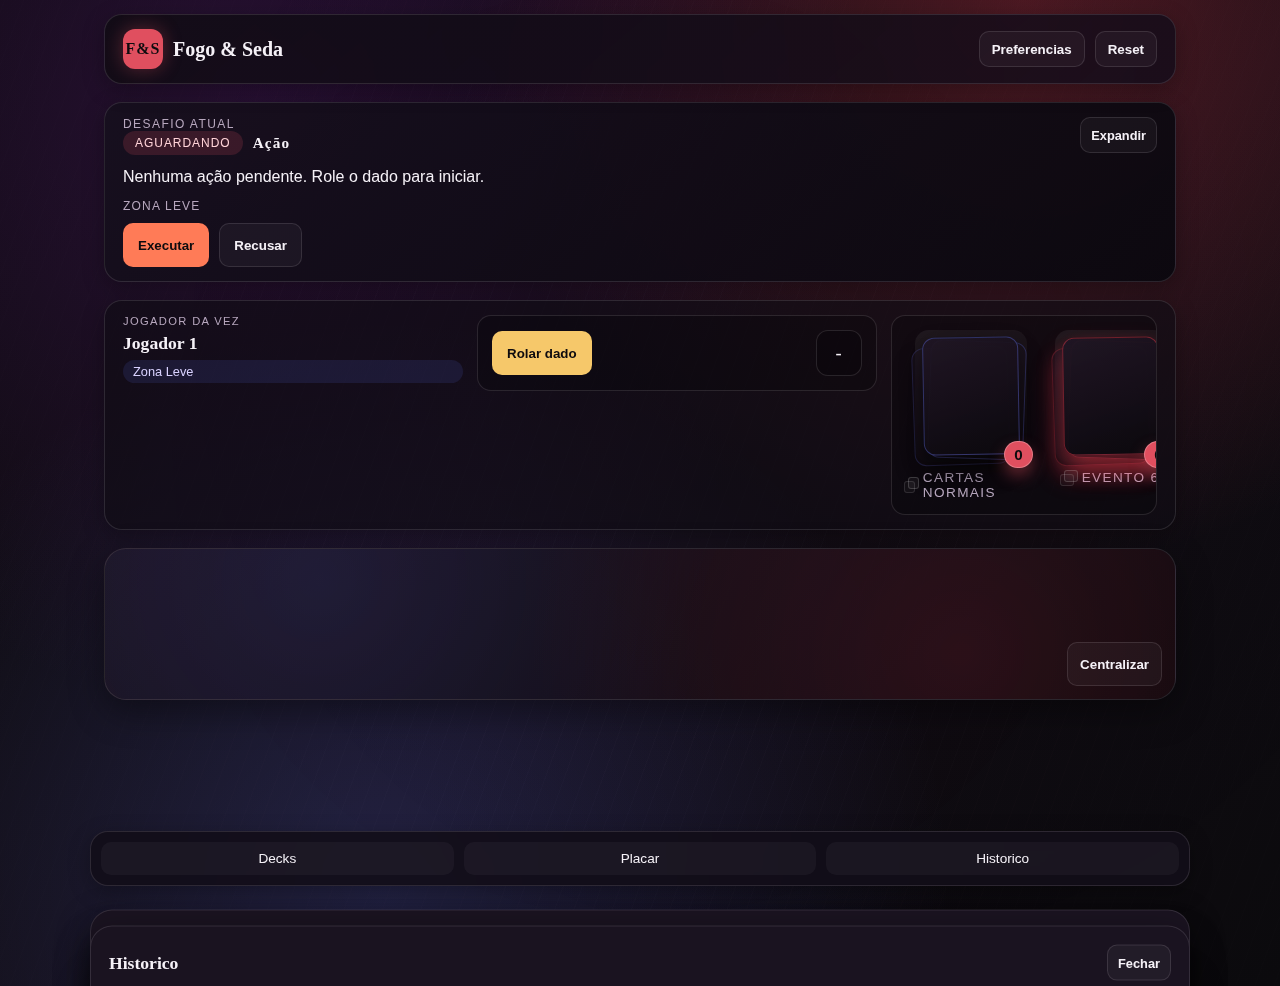
<file: index.html>
<!doctype html>
<html lang="pt-BR">
  <head>
    <meta charset="utf-8" />
    <meta name="viewport" content="width=device-width, initial-scale=1" />
    <title>Fogo &amp; Seda - Tabuleiro</title>
    <link rel="stylesheet" href="styles.css" />
  </head>
  <body class="theme-ember">
    <div class="app">
      <header class="topbar">
        <div class="topbar-inner">
          <div class="brand">
            <div class="brand-mark">F&amp;S</div>
            <h1>Fogo &amp; Seda</h1>
          </div>
          <div class="topbar-actions">
            <button class="btn ghost icon" id="openSettings" aria-label="Abrir preferencias">
              Preferencias
            </button>
            <button class="btn ghost icon" id="resetTop" aria-label="Resetar jogo">
              Reset
            </button>
          </div>
        </div>
      </header>

      <main class="main">
        <section class="current-action-box" id="currentActionBox">
          <div class="current-action-head">
            <div>
              <div class="current-action-label">Desafio atual</div>
              <div class="current-action-title-line">
                <span class="current-action-badge" id="currentActionBadge">Aguardando</span>
                <span class="current-action-kind" id="currentActionKind">Ação</span>
              </div>
            </div>
            <button
              class="btn ghost compact"
              id="currentActionExpand"
              aria-label="Ver detalhes do desafio atual"
            >
              Expandir
            </button>
          </div>
          <p class="current-action-text" id="currentActionText">
            Nenhuma ação pendente. Role o dado para iniciar.
          </p>
          <div class="current-action-meta">
            <span class="current-action-meta-item" id="currentActionZone">Zona Leve</span>
            <span
              class="current-action-meta-item current-action-mandatory tag"
              id="currentActionMandatory"
              hidden
            >
              Obrigatória
            </span>
          </div>
          <div class="current-action-penalty" id="currentActionPenalty" hidden>
            Penalidade: -3 casas · 1 rodada · sem interação
          </div>
          <div class="current-action-actions">
            <button class="btn primary" id="actionExecute">
              Executar
            </button>
            <button class="btn ghost" id="actionRefuse">
              Recusar
            </button>
          </div>
        </section>

        <section class="controls">
          <div class="turn">
            <div class="turn-label">Jogador da vez</div>
            <div class="turn-name" id="currentPlayerName">Jogador 1</div>
            <div class="zone-badge" id="zoneBadge">Zona Leve</div>
            <div class="turn-status" id="turnStatus"></div>
          </div>
          <div class="controlsRow">
            <div class="dice-panel dicePanel">
              <button class="btn dice-btn" id="rollDice" aria-label="Rolar dado">
                Rolar dado
              </button>
              <div class="dice-value" id="diceValue">-</div>
            </div>
            <div class="decksPanel">
              <div class="decks-grid compact">
                <div class="deck compact">
                  <div class="deck-stack normal" id="normalDeck">
                    <div class="deck-card deck-card-bottom"></div>
                    <div class="deck-card deck-card-mid"></div>
                    <div class="deck-card deck-card-top"></div>
                    <div class="deck-count" id="normalDeckCount">0</div>
                  </div>
                  <div class="deck-title">
                    <span class="deck-icon" aria-hidden="true"></span>
                    Cartas Normais
                  </div>
                </div>
                <div class="deck compact">
                  <div class="deck-stack event6" id="event6Deck">
                    <div class="deck-card deck-card-bottom"></div>
                    <div class="deck-card deck-card-mid"></div>
                    <div class="deck-card deck-card-top"></div>
                    <div class="deck-count" id="event6DeckCount">0</div>
                  </div>
                  <div class="deck-title">
                    <span class="deck-icon" aria-hidden="true"></span>
                    Evento 6
                  </div>
                </div>
              </div>
            </div>
          </div>
        </section>

        <section class="board-shell">
          <div class="board-wrap" id="boardWrap">
            <svg id="boardSvg" aria-label="Tabuleiro Fogo e Seda"></svg>
          </div>
          <button class="btn ghost board-fab" id="centerPlayer">Centralizar</button>
        </section>
      </main>

      <nav class="bottom-tabs" aria-label="Navegacao inferior">
        <button class="tab" data-sheet-target="decksSheet">Decks</button>
        <button class="tab" data-sheet-target="leaderboardSheet">Placar</button>
        <button class="tab" data-sheet-target="historySheet">Historico</button>
      </nav>
    </div>
    <div class="modal-backdrop" id="modalBackdrop" hidden></div>

    <div class="modal" id="settingsModal" aria-hidden="true" role="dialog" aria-label="Preferencias">
      <div class="modal-header">
        <h2>Preferencias</h2>
        <button class="btn ghost" data-close-modal>Fechar</button>
      </div>
      <div class="modal-body">
        <section class="modal-section">
          <h3>Jogadores</h3>
          <div class="players-list" id="playersList"></div>
          <div class="players-actions">
            <button class="btn ghost" id="addPlayer">Adicionar jogador</button>
            <button class="btn ghost" id="removePlayer">Remover jogador</button>
          </div>
        </section>
        <section class="modal-section">
          <h3>Filtros</h3>
          <div class="toggle-list">
            <label class="toggle"><input type="checkbox" id="noNudez" />Sem nudez</label>
            <label class="toggle"><input type="checkbox" id="noDom" />Sem dominacao</label>
            <label class="toggle"><input type="checkbox" id="noOral" />Sem oral</label>
          </div>
        </section>
        <section class="modal-section">
          <h3>Meu Baralho</h3>
          <button class="btn" id="openDeckEditor">Abrir editor</button>
        </section>
        <section class="modal-section">
          <h3>Partida</h3>
          <button class="btn ghost danger" id="resetGame">Resetar jogo</button>
        </section>
      </div>
    </div>

    <div class="modal" id="resetModal" aria-hidden="true" role="dialog" aria-label="Confirmar reset">
      <div class="modal-header">
        <h2>Resetar jogo</h2>
        <button class="btn ghost" data-close-modal>Fechar</button>
      </div>
      <div class="modal-body">
        <p>
          Tem certeza? Isso reinicia a partida, zera posicoes, pontuacoes, bloqueios, carta
          atual e historico da partida.
        </p>
        <label class="toggle">
          <input type="checkbox" id="resetTotal" />
          Reset total (limpa filtros e nomes)
        </label>
        <div class="form-actions">
          <button class="btn ghost" id="resetCancel">Cancelar</button>
          <button class="btn danger" id="resetConfirm">Confirmar reset</button>
        </div>
      </div>
    </div>

    <div class="sheet-backdrop" id="sheetBackdrop" hidden></div>

    <div class="sheet" id="actionSheet" role="dialog" aria-label="Acao atual" aria-hidden="true">
      <div class="sheet-header">
        <div class="sheet-title">Acao atual</div>
        <button class="btn ghost compact" data-sheet-close>Fechar</button>
      </div>
      <section class="action-card actionCard--expanded" id="actionCard">
        <div class="action-header">
          <div class="action-icon" id="actionIcon">ƒoù</div>
          <div>
            <div class="action-type" id="actionType">Pronto para jogar</div>
            <div class="action-meta" id="actionMeta">Rolar o dado para comecar</div>
          </div>
        </div>
        <div class="action-body">
          <p class="action-text" id="actionText">
            As instrucoes aparecem aqui. Linguagem direta, curta e objetiva.
          </p>
          <div class="action-tags">
            <span class="tag" id="actionMandatory" hidden>Obrigatoria</span>
            <span class="tag warning" id="actionPenalty"
              >Penalidade: -3 casas + 1 rodada + sem interacao</span
            >
          </div>
        </div>
        <div class="action-actions">
          <button class="btn primary" id="actionExecute">Executar</button>
          <button class="btn ghost" id="actionRefuse">Recusar</button>
        </div>
        <div class="action-warning" id="actionWarning" hidden>
          Sem opcoes com filtros atuais. Reduza filtros.
          <button class="btn ghost" id="relaxFilters">Reduzir filtros</button>
        </div>
      </section>
    </div>

    <div class="sheet" id="decksSheet" role="dialog" aria-label="Decks" aria-hidden="true">
      <div class="sheet-header">
        <div class="sheet-title">Decks</div>
        <button class="btn ghost compact" data-sheet-close>Fechar</button>
      </div>
      <section class="panel-block">
        <div class="panel-header">
          <h2>Decks</h2>
        </div>
        <p class="panel-note">
          A caixa acima é a única referência do desafio atual. Role o dado ou expanda para ver mais
          detalhes.
        </p>
      </section>
    </div>

    <div class="sheet" id="leaderboardSheet" role="dialog" aria-label="Placar" aria-hidden="true">
      <div class="sheet-header">
        <div class="sheet-title">Placar</div>
        <button class="btn ghost compact" data-sheet-close>Fechar</button>
      </div>
      <section class="panel-block">
        <div class="leaderboard-list" id="leaderboardList"></div>
      </section>
    </div>

    <div class="sheet" id="historySheet" role="dialog" aria-label="Historico" aria-hidden="true">
      <div class="sheet-header">
        <div class="sheet-title">Historico</div>
        <button class="btn ghost compact" data-sheet-close>Fechar</button>
      </div>
      <section class="panel-block">
        <div class="panel-header">
          <h2>Historico recente</h2>
          <button class="btn ghost compact" id="exportPdf">Exportar PDF</button>
        </div>
        <div class="history-list" id="historyList"></div>
      </section>
    </div>

    <div class="modal" id="deckModal" aria-hidden="true" role="dialog" aria-label="Editor do baralho">
      <div class="modal-header">
        <h2>Meu Baralho</h2>
        <button class="btn ghost" data-close-modal>Fechar</button>
      </div>
      <div class="modal-body">
        <div class="tab-bar">
          <button class="tab active" data-tab="actions">Acoes</button>
          <button class="tab" data-tab="normal">Cartas normais</button>
          <button class="tab" data-tab="event6">Cartas evento 6</button>
        </div>
        <div class="tab-panel active" data-panel="actions">
          <div class="editor-actions">
            <button class="btn ghost" id="addAction">Adicionar acao</button>
          </div>
          <div class="editor-list" id="actionsList"></div>
        </div>
        <div class="tab-panel" data-panel="normal">
          <div class="editor-actions">
            <button class="btn ghost" id="addNormalCard">Adicionar carta normal</button>
          </div>
          <div class="editor-list" id="normalCardsList"></div>
        </div>
        <div class="tab-panel" data-panel="event6">
          <div class="editor-actions">
            <button class="btn ghost" id="addEvent6Card">Adicionar carta evento 6</button>
          </div>
          <div class="editor-list" id="event6CardsList"></div>
        </div>
        <div class="import-export">
          <button class="btn ghost" id="exportDeck">Exportar JSON</button>
          <label class="btn ghost">
            Importar JSON
            <input id="importDeck" type="file" accept="application/json" hidden />
          </label>
        </div>
      </div>
    </div>

    <div class="modal" id="cardsModal" aria-hidden="true" role="dialog" aria-label="Escolher carta">
      <div class="modal-header">
        <h2>Escolha 1 carta</h2>
        <button class="btn ghost" data-close-modal>Fechar</button>
      </div>
      <div class="modal-body">
        <div class="cards-grid" id="cardsGrid"></div>
      </div>
    </div>

    <div class="modal" id="editModal" aria-hidden="true" role="dialog" aria-label="Editar item">
      <div class="modal-header">
        <h2 id="editTitle">Editar</h2>
        <button class="btn ghost" data-close-modal>Fechar</button>
      </div>
      <div class="modal-body">
        <form id="editForm" class="edit-form">
          <input type="hidden" id="editId" />
          <input type="hidden" id="editKind" />
          <label>
            Texto
            <textarea id="editText" required></textarea>
          </label>
          <label class="form-row">
            Zona
            <select id="editZone">
              <option value="leve">Leve</option>
              <option value="quente">Quente</option>
              <option value="final">Final</option>
            </select>
          </label>
          <label class="form-row" id="editCategoryRow">
            Categoria
            <select id="editCategory">
              <option value="verdade">Verdade</option>
              <option value="desafio">Desafio</option>
              <option value="acao_visual">Acao visual</option>
            </select>
          </label>
          <label class="form-row" id="editIconRow">
            Icone (emoji)
            <input id="editIcon" type="text" maxlength="2" />
          </label>
          <label class="form-row" id="editMandatoryRow">
            Obrigatoria
            <input id="editMandatory" type="checkbox" />
          </label>
          <fieldset>
            <legend>Filtros</legend>
            <label class="toggle"><input type="checkbox" id="banNudez" />Nudez</label>
            <label class="toggle"><input type="checkbox" id="banDom" />Dominacao</label>
            <label class="toggle"><input type="checkbox" id="banOral" />Oral</label>
          </fieldset>
          <div class="form-actions">
            <button class="btn primary" type="submit">Salvar</button>
          </div>
        </form>
      </div>
    </div>

    <script type="module" src="ui/app.js"></script>
  </body>
</html>
</file>
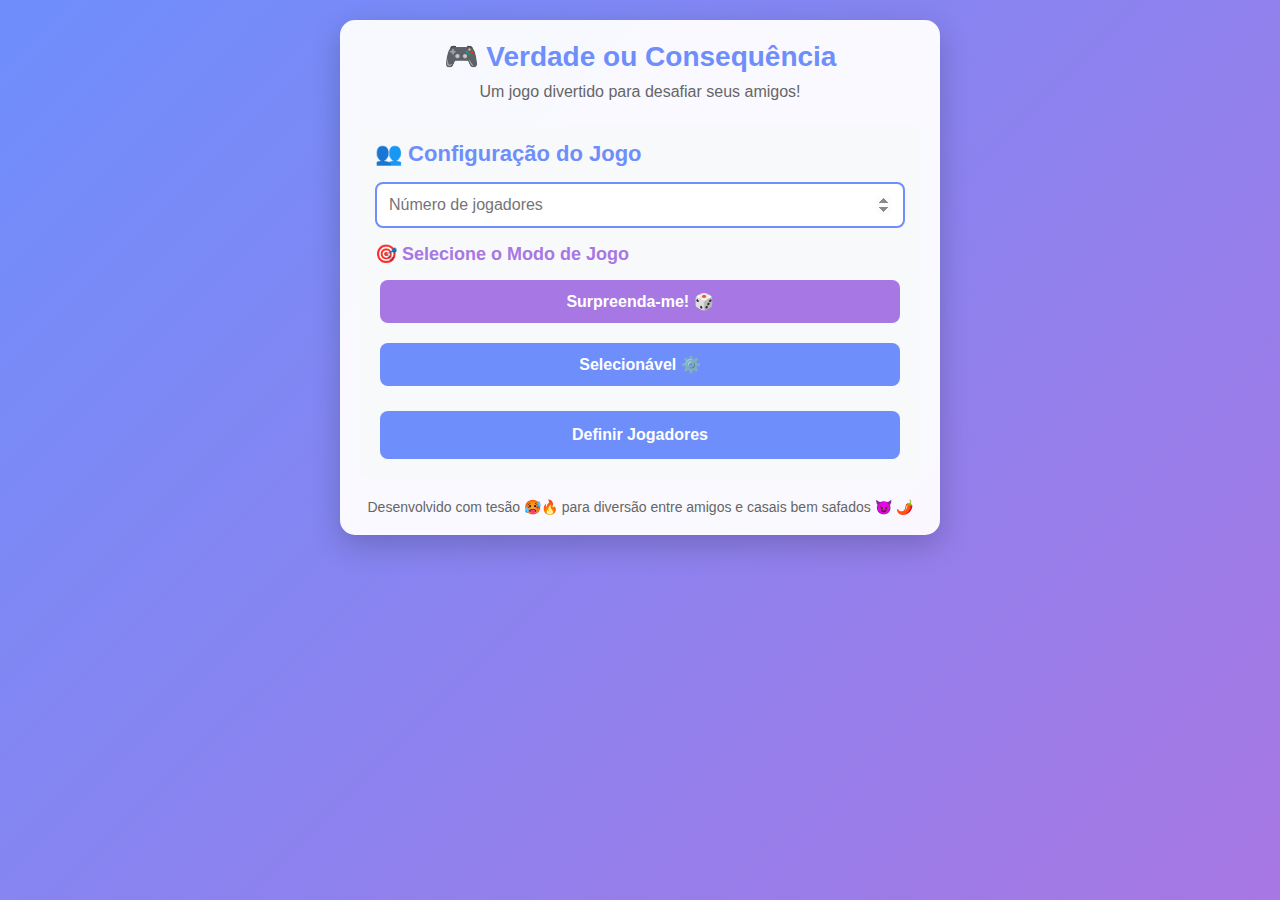
<file: jogo.html>
<!DOCTYPE html>
<html lang="pt-BR">
<head>
    <meta charset="UTF-8">
    <meta name="viewport" content="width=device-width, initial-scale=1.0">
    <title>Verdade ou Consequência - Multiplayer com Níveis</title>
    <style>
        * {
            margin: 0;
            padding: 0;
            box-sizing: border-box;
            font-family: 'Segoe UI', Tahoma, Geneva, Verdana, sans-serif;
        }
        
        body {
            background: linear-gradient(135deg, #6e8efb, #a777e3);
            color: #333;
            min-height: 100vh;
            padding: 20px;
        }
        
        .container {
            max-width: 600px;
            margin: 0 auto;
            background-color: rgba(255, 255, 255, 0.95);
            border-radius: 15px;
            padding: 20px;
            box-shadow: 0 10px 30px rgba(0, 0, 0, 0.2);
        }
        
        header {
            text-align: center;
            margin-bottom: 25px;
        }
        
        h1 {
            color: #6e8efb;
            margin-bottom: 10px;
            font-size: 28px;
        }
        
        .description {
            color: #666;
            margin-bottom: 20px;
        }
        
        .section {
            margin-bottom: 20px;
            padding: 15px;
            border-radius: 10px;
            background-color: #f8f9fa;
        }
        
        h2 {
            color: #6e8efb;
            margin-bottom: 15px;
            font-size: 22px;
        }
        
        h3 {
            color: #a777e3;
            margin-bottom: 10px;
            font-size: 18px;
        }
        
        input, select {
            width: 100%;
            padding: 12px;
            border: 2px solid #ddd;
            border-radius: 8px;
            font-size: 16px;
            margin-bottom: 15px;
            transition: border-color 0.3s;
        }
        
        input:focus, select:focus {
            border-color: #6e8efb;
            outline: none;
        }
        
        button {
            padding: 15px;
            border: none;
            border-radius: 8px;
            font-size: 16px;
            font-weight: bold;
            cursor: pointer;
            transition: transform 0.2s, box-shadow 0.2s;
            margin: 5px;
            width: calc(100% - 10px);
        }
        
        button:active {
            transform: scale(0.98);
        }
        
        .btn-verde {
            background-color: #4CAF50;
            color: white;
        }
        
        .btn-vermelho {
            background-color: #FF5252;
            color: white;
        }
        
        .btn-amarelo {
            background-color: #FFC107;
            color: white;
        }
        
        .btn-azul {
            background-color: #6e8efb;
            color: white;
        }
        
        .btn-roxo {
            background-color: #a777e3;
            color: white;
        }
        
        .btn-laranja {
            background-color: #FF9800;
            color: white;
        }
        
        .level-badge {
            display: inline-block;
            padding: 3px 8px;
            border-radius: 12px;
            font-size: 12px;
            font-weight: bold;
            margin-left: 8px;
        }
        
        .level-1 { background-color: #4CAF50; color: white; }
        .level-2 { background-color: #FFC107; color: black; }
        .level-3 { background-color: #FF9800; color: white; }
        .level-4 { background-color: #F44336; color: white; }
        
        .result {
            background-color: #f8f9fa;
            border-radius: 10px;
            padding: 20px;
            margin-bottom: 20px;
            min-height: 150px;
            display: flex;
            flex-direction: column;
            align-items: center;
            justify-content: center;
            text-align: center;
            font-size: 18px;
            border-left: 5px solid #a777e3;
        }
        
        .player-turn {
            font-weight: bold;
            color: #6e8efb;
            font-size: 20px;
            margin-bottom: 15px;
        }
        
        .action-buttons {
            display: flex;
            justify-content: center;
            margin-top: 15px;
            flex-wrap: wrap;
        }
        
        .action-buttons button {
            width: auto;
            min-width: 140px;
        }
        
        .ranking {
            background-color: #f8f9fa;
            border-radius: 10px;
            padding: 20px;
            display: none;
        }
        
        .ranking h2 {
            text-align: center;
            margin-bottom: 15px;
            color: #6e8efb;
        }
        
        .ranking-item {
            display: flex;
            justify-content: space-between;
            padding: 10px;
            border-bottom: 1px solid #eee;
        }
        
        .ranking-item:last-child {
            border-bottom: none;
        }
        
        .ranking-header {
            font-weight: bold;
            background-color: #e9ecef;
            border-radius: 5px;
        }
        
        .mode-selector {
            display: flex;
            flex-direction: column;
            gap: 10px;
            margin-bottom: 15px;
        }
        
        .mode-btn {
            display: flex;
            align-items: center;
            justify-content: center;
            padding: 12px;
        }
        
        .level-selector {
            display: grid;
            grid-template-columns: 1fr 1fr;
            gap: 10px;
            margin-bottom: 15px;
        }
        
        .level-btn {
            padding: 12px;
        }
        
        .active-mode {
            box-shadow: 0 0 0 3px rgba(0, 0, 0, 0.3);
            transform: scale(1.02);
        }
        
        .active-level {
            box-shadow: 0 0 0 3px rgba(0, 0, 0, 0.3);
            transform: scale(1.02);
        }
        
        .level-info {
            font-size: 14px;
            color: #666;
            margin-top: 5px;
            text-align: center;
        }
        
        footer {
            text-align: center;
            margin-top: 20px;
            color: #666;
            font-size: 14px;
        }
        
        @media (max-width: 480px) {
            h1 {
                font-size: 24px;
            }
            
            button {
                font-size: 14px;
                padding: 12px;
            }
            
            .action-buttons {
                flex-direction: column;
                align-items: center;
            }
            
            .action-buttons button {
                width: 100%;
                margin: 5px 0;
            }
            
            .level-selector {
                grid-template-columns: 1fr;
            }
        }
    </style>
</head>
<body>
    <div class="container">
        <header>
            <h1>🎮 Verdade ou Consequência</h1>
            <p class="description">Um jogo divertido para desafiar seus amigos!</p>
        </header>
        
        <div id="setupSection" class="section">
            <h2>👥 Configuração do Jogo</h2>
            <input type="number" id="numPlayers" min="2" max="10" placeholder="Número de jogadores">
            
            <h3>🎯 Selecione o Modo de Jogo</h3>
            <div class="mode-selector">
                <button id="modeSurpreenda" class="btn-roxo mode-btn" onclick="selectMode('surpreenda')">Surpreenda-me! 🎲</button>
                <button id="modeSelecionavel" class="btn-azul mode-btn" onclick="selectMode('selecionavel')">Selecionável ⚙️</button>
            </div>
            
            <div id="levelSelector" class="level-selector" style="display: none;">
                <button id="level1" class="btn-verde level-btn" onclick="toggleLevel(1)">Nível 1: Leve</button>
                <button id="level2" class="btn-amarelo level-btn" onclick="toggleLevel(2)">Nível 2: Picante</button>
                <button id="level3" class="btn-laranja level-btn" onclick="toggleLevel(3)">Nível 3: Proibido</button>
                <button id="level4" class="btn-vermelho level-btn" onclick="toggleLevel(4)">Nível 4: Pegando Fogo!</button>
                <p class="level-info">Selecione de 1 a 3 níveis para jogar</p>
            </div>
            
            <button class="btn-azul" onclick="setupPlayers()">Definir Jogadores</button>
            
            <div id="playerNames" style="display: none;">
                <h2>🎯 Nomes dos Jogadores</h2>
                <div id="nameInputs"></div>
                <button class="btn-roxo" onclick="startGame()">Iniciar Jogo</button>
            </div>
        </div>
        
        <div id="gameSection" class="section" style="display: none;">
            <h2>🎲 Jogo - <span id="currentMode"></span></h2>
            <div class="player-turn" id="currentPlayer">Jogador atual: </div>
            
            <div class="buttons">
                <button class="btn-verde" onclick="escolherVerdade()">Verdade</button>
                <button class="btn-vermelho" onclick="escolherConsequencia()">Consequência</button>
                <button class="btn-amarelo" onclick="mostrarRanking()">Ver Ranking</button>
                <button class="btn-azul" onclick="sortearJogador()">Sortear Próximo Jogador</button>
            </div>
            
            <div class="result" id="result">
                Clique em um botão para começar o jogo!
            </div>
            
            <div class="action-buttons" id="actionButtons" style="display: none;">
                <button id="btnRespondeu" class="btn-verde" onclick="respondeu()">Respondeu ✓</button>
                <button id="btnNaoRespondeu" class="btn-vermelho" onclick="naoRespondeu()">Não Respondeu ✗</button>
                <button id="btnCumpriu" class="btn-verde" onclick="cumpriu()">Cumpriu ✓</button>
                <button id="btnNaoCumpriu" class="btn-vermelho" onclick="naoCumpriu()">Não Cumpriu ✗</button>
            </div>
        </div>
        
        <div class="ranking" id="ranking">
            <h2>📊 Ranking</h2>
            <div class="ranking-item ranking-header">
                <span>Jogador</span>
                <span>Pontos</span>
            </div>
            <div id="rankingList"></div>
            <button class="btn-azul" onclick="voltarAoJogo()">Voltar ao Jogo</button>
        </div>
        
        <footer>
            <p>Desenvolvido com tesão 🥵🔥 para diversão entre amigos e casais bem safados 😈 🌶️</p>
        </footer>
    </div>

    <script>
        // Variáveis do jogo
        let ranking = {};
        let players = [];
        let currentPlayerIndex = 0;
        let currentAction = null; // 'verdade' ou 'consequencia'
        let gameMode = null; // 'surpreenda' ou 'selecionavel'
        let selectedLevels = []; // Array com níveis selecionados (apenas no modo selecionável)
        let playerLevels = {}; // Nível atual de cada jogador (para modo surpreenda-me)
        
        // Lista de perguntas/desafios por nível
        const verdades = {
            1: [
                "Qual sua cor favorita?",
                "Qual seu animal preferido?",
                "O que você mais gosta de fazer nos finais de semana?",
                "Qual seu prato de comida favorito?",
                "Se pudesse viajar para qualquer lugar, para onde iria?",
                "Qual seu filme preferido?",
                "Que tipo de música você mais gosta?",
                "Qual foi o melhor presente que já recebeu?",
                "O que te deixa realmente feliz?",
                "Qual seu hobby favorito?"
            ],
            2: [
                "Qual foi a coisa mais engraçada que já te aconteceu?",
                "Já mentiu para escapar de uma situação constrangedora?",
                "Qual seu maior medo?",
                "Qual foi a coisa mais embaraçosa que já fez?",
                "Já traiu a confiança de alguém?",
                "Qual seu sonho mais maluco?",
                "Se pudesse ser invisível por um dia, o que faria?",
                "Qual foi a maior mentira que já contou?",
                "O que você mais esconde das pessoas?",
                "Qual foi a pior nota que já tirou na escola?"
            ],
            3: [
                "Já teve um crush por um professor ou professora?",
                "Qual a coisa mais ilegal que já fez?",
                "Já flirtou com o(a) namorado(a) de um amigo?",
                "Qual seu fetiche mais estranho?",
                "Já deu em cima de alguém comprometido?",
                "Qual a pior traição que já cometeu?",
                "Já mentiu para conseguir algo que queria?",
                "Qual a coisa mais perigosa que já fez?",
                "Já se arrependeu de beijar alguém? Quem?",
                "Qual seu segredo mais obscuro?"
            ],
            4: [
                "Com quantas pessoas você já ficou?",
                "Já traiu algum parceiro romântico?",
                "Qual a pior coisa que já fez para se dar bem?",
                "Já se envolveu em uma relação a três?",
                "Qual a fantasia sexual mais estranha que já teve?",
                "Já sentiu atração por um parente?",
                "Qual a coisa mais pervertida que já fez?",
                "Já fez algo imoral por dinheiro?",
                "Qual o lugar mais incomum onde já fez sexo?",
                "Já se apaixonou pelo parceiro de alguém?"
            ]
        };
        
        const consequencias = {
            1: [
                "Mande uma mensagem de bom dia para alguém do grupo.",
                "Conte uma piada para todos.",
                "Imita um animal de sua escolha.",
                "Poste uma foto sua de infância no status.",
                "Dance por 30 segundos.",
                "Cante um trecho de uma música.",
                "Faça 10 polichinelos.",
                "Abrace alguém do grupo.",
                "Diga três elogios para a pessoa à sua direita.",
                "Finja que é um super-herói por 1 minuto."
            ],
            2: [
                "Ligue para um amigo e cante parabéns.",
                "Poste uma mensagem misteriosa no status.",
                "Faça 20 agachamentos.",
                "Use uma peça de roupa do avesso por uma hora.",
                "Fale com sotaque estrangeiro por 10 minutos.",
                "Troque de perfil com alguém nas redes sociais por 1 hora.",
                "Coma algo sem usar as mãos.",
                "Finja que é um influencer por 5 minutos.",
                "Mande um áudio cantando uma música romântica.",
                "Faça uma declaração de amor para um objeto inanimado."
            ],
            3: [
                "Mande uma mensagem de amor para um contato aleatório.",
                "Ligue para seu ex e diga que sente saudades (e grave a reação).",
                "Poste uma foto embaraçosa sua no Instagram.",
                "Beije o pé de alguém do grupo.",
                "Coma uma colher de um condimento escolhido pelo grupo.",
                "Deixe que o grupo poste o que quiser em suas redes sociais.",
                "Finja um orgasmo em público.",
                "Faça uma strip-tease improvisada.",
                "Mande um áudio se declarando para o último contato do seu WhatsApp.",
                "Conte um segredo íntimo para o grupo."
            ],
            4: [
                "Ligue para seu crush e declare seu amor.",
                "Deixe o grupo ver suas conversas do WhatsApp por 2 minutos.",
                "Poste uma foto sensual no status.",
                "Beije o pescoço da pessoa à sua esquerda.",
                "Remova uma peça de roupa.",
                "Simule uma cena de novela com a pessoa à sua direita.",
                "Deixe que o grupo defina sua bio nas redes sociais por 24h.",
                "Faça um striptease de 1 minuto.",
                "Mande uma mensagem picante para o último contato do seu telefone.",
                "Conte em detalhes sua primeira vez."
            ]
        };
        
        // Configuração dos jogadores
        function setupPlayers() {
            if (!gameMode) {
                alert("Por favor, selecione um modo de jogo primeiro!");
                return;
            }
            
            if (gameMode === 'selecionavel' && selectedLevels.length === 0) {
                alert("Por favor, selecione pelo menos um nível de jogo!");
                return;
            }
            
            if (gameMode === 'selecionavel' && selectedLevels.length > 3) {
                alert("Por favor, selecione no máximo 3 níveis!");
                return;
            }
            
            const numPlayers = parseInt(document.getElementById('numPlayers').value);
            
            if (isNaN(numPlayers) || numPlayers < 2) {
                alert("Por favor, insira um número válido de jogadores (mínimo 2)");
                return;
            }
            
            let nameInputsHTML = '';
            for (let i = 0; i < numPlayers; i++) {
                nameInputsHTML += `<input type="text" id="player${i}" placeholder="Nome do Jogador ${i+1}">`;
            }
            
            document.getElementById('nameInputs').innerHTML = nameInputsHTML;
            document.getElementById('playerNames').style.display = 'block';
        }
        
        // Selecionar modo de jogo
        function selectMode(mode) {
            gameMode = mode;
            
            // Destacar o modo selecionado
            document.getElementById('modeSurpreenda').classList.remove('active-mode');
            document.getElementById('modeSelecionavel').classList.remove('active-mode');
            document.getElementById(`mode${mode.charAt(0).toUpperCase() + mode.slice(1)}`).classList.add('active-mode');
            
            document.getElementById('currentMode').textContent = mode === 'surpreenda' ? 'Modo Surpreenda-me' : 'Modo Selecionável';
            
            if (mode === 'selecionavel') {
                document.getElementById('levelSelector').style.display = 'grid';
            } else {
                document.getElementById('levelSelector').style.display = 'none';
                selectedLevels = [];
                
                // Remover destaque de qualquer nível selecionado
                document.querySelectorAll('.level-btn').forEach(btn => {
                    btn.classList.remove('active-level');
                });
            }
        }
        
        // Selecionar/deselecionar nível
        function toggleLevel(level) {
            if (gameMode !== 'selecionavel') return;
            
            const index = selectedLevels.indexOf(level);
            
            if (index === -1) {
                // Adicionar nível se não estiver selecionado e não exceder o limite
                if (selectedLevels.length < 3) {
                    selectedLevels.push(level);
                    document.getElementById(`level${level}`).classList.add('active-level');
                } else {
                    alert("Você pode selecionar no máximo 3 níveis, ou Selecione o Modo Acima!");
                }
            } else {
                // Remover nível se já estiver selecionado
                selectedLevels.splice(index, 1);
                document.getElementById(`level${level}`).classList.remove('active-level');
            }
        }
        
        // Iniciar o jogo
        function startGame() {
            const numPlayers = parseInt(document.getElementById('numPlayers').value);
            players = [];
            
            // Coletar nomes dos jogadores
            for (let i = 0; i < numPlayers; i++) {
                const playerName = document.getElementById(`player${i}`).value.trim();
                if (playerName === '') {
                    alert(`Por favor, insira o nome do Jogador ${i+1}`);
                    return;
                }
                players.push(playerName);
                
                // Inicializar ranking
                if (!ranking[playerName]) {
                    ranking[playerName] = 0;
                }
                
                // Inicializar nível do jogador (apenas para modo surpreenda-me)
                if (gameMode === 'surpreenda') {
                    playerLevels[playerName] = 1;
                }
            }
            
            // Esconder seção de configuração e mostrar seção de jogo
            document.getElementById('setupSection').style.display = 'none';
            document.getElementById('gameSection').style.display = 'block';
            
            // Sortear o primeiro jogador
            sortearJogador();
        }
        
        // Sortear um jogador
        function sortearJogador() {
            currentPlayerIndex = Math.floor(Math.random() * players.length);
            updateCurrentPlayer();
            
            document.getElementById('result').innerHTML = `
                <div>
                    <h3>🎯 Vez de:</h3>
                    <p>${players[currentPlayerIndex]}</p>
                </div>
            `;
            
            // Esconder botões de ação
            document.getElementById('actionButtons').style.display = 'none';
        }
        
        // Atualizar jogador atual
        function updateCurrentPlayer() {
            document.getElementById('currentPlayer').textContent = `Jogador atual: ${players[currentPlayerIndex]}`;
        }
        
        // Obter nível atual para o jogador
        function getCurrentLevel() {
            if (gameMode === 'selecionavel') {
                // Selecionar aleatoriamente um dos níveis escolhidos
                if (selectedLevels.length === 0) return 1;
                return selectedLevels[Math.floor(Math.random() * selectedLevels.length)];
            } else {
                // No modo surpreenda-me, o nível aumenta com a pontuação
                const playerName = players[currentPlayerIndex];
                const pontos = ranking[playerName] || 0;
                
                if (pontos >= 15) return 4;
                if (pontos >= 10) return 3;
                if (pontos >= 5) return 2;
                return 1;
            }
        }
        
        // Escolher verdade
        function escolherVerdade() {
            const nivel = getCurrentLevel();
            const pergunta = escolherAleatorio(verdades[nivel]);
            
            document.getElementById('result').innerHTML = `
                <div>
                    <h3>🤔 VERDADE Nível ${nivel} para ${players[currentPlayerIndex]}: <span class="level-badge level-${nivel}">${getNivelNome(nivel)}</span></h3>
                    <p>${pergunta}</p>
                </div>
            `;
            
            currentAction = 'verdade';
            
            // Mostrar apenas botões de resposta para verdade
            document.getElementById('btnRespondeu').style.display = 'block';
            document.getElementById('btnNaoRespondeu').style.display = 'block';
            document.getElementById('btnCumpriu').style.display = 'none';
            document.getElementById('btnNaoCumpriu').style.display = 'none';
            
            document.getElementById('actionButtons').style.display = 'flex';
        }
        
        // Escolher consequência
        function escolherConsequencia() {
            const nivel = getCurrentLevel();
            const desafio = escolherAleatorio(consequencias[nivel]);
            
            document.getElementById('result').innerHTML = `
                <div>
                    <h3>🔥 CONSEQUÊNCIA Nível ${nivel} para ${players[currentPlayerIndex]}: <span class="level-badge level-${nivel}">${getNivelNome(nivel)}</span></h3>
                    <p>${desafio}</p>
                </div>
            `;
            
            currentAction = 'consequencia';
            
            // Mostrar apenas botões de resposta para consequência
            document.getElementById('btnRespondeu').style.display = 'none';
            document.getElementById('btnNaoRespondeu').style.display = 'none';
            document.getElementById('btnCumpriu').style.display = 'block';
            document.getElementById('btnNaoCumpriu').style.display = 'block';
            
            document.getElementById('actionButtons').style.display = 'flex';
        }
        
        // Obter nome do nível
        function getNivelNome(nivel) {
            switch(nivel) {
                case 1: return "Leve";
                case 2: return "Picante";
                case 3: return "Proibido";
                case 4: return "Pegando Fogo!";
                default: return "";
            }
        }
        
        // Escolher aleatório
        function escolherAleatorio(lista) {
            return lista[Math.floor(Math.random() * lista.length)];
        }
        
        // Jogador respondeu a verdade
        function respondeu() {
            const nivel = getCurrentLevel();
            const pontos = nivel * 1; // Pontuação baseada no nível
            atualizarRanking(players[currentPlayerIndex], pontos);
            nextPlayer();
        }
        
        // Jogador não respondeu a verdade
        function naoRespondeu() {
            const nivel = getCurrentLevel();
            const pontos = nivel * -1; // Pontuação negativa baseada no nível
            atualizarRanking(players[currentPlayerIndex], pontos);
            nextPlayer();
        }
        
        // Jogador cumpriu a consequência
        function cumpriu() {
            const nivel = getCurrentLevel();
            const pontos = nivel * 2; // Pontuação baseada no nível
            atualizarRanking(players[currentPlayerIndex], pontos);
            nextPlayer();
        }
        
        // Jogador não cumpriu a consequência
        function naoCumpriu() {
            const nivel = getCurrentLevel();
            const pontos = nivel * -2; // Pontuação negativa baseada no nível
            atualizarRanking(players[currentPlayerIndex], pontos);
            nextPlayer();
        }
        
        // Próximo jogador
        function nextPlayer() {
            currentPlayerIndex = (currentPlayerIndex + 1) % players.length;
            updateCurrentPlayer();
            
            document.getElementById('result').innerHTML = `
                <div>
                    <h3>🎯 Vez de:</h3>
                    <p>${players[currentPlayerIndex]}</p>
                </div>
            `;
            
            // Esconder botões de ação
            document.getElementById('actionButtons').style.display = 'none';
            
            // Esconde o ranking se estiver visível
            document.getElementById('ranking').style.display = 'none';
            document.getElementById('result').style.display = 'flex';
        }
        
        // Função para atualizar ranking
        function atualizarRanking(nome, pontos) {
            if (!ranking[nome]) ranking[nome] = 0;
            ranking[nome] += pontos;
            
            // Garantir que a pontuação não fique negativa
            if (ranking[nome] < 0) {
                ranking[nome] = 0;
            }
            
            // Atualizar nível do jogador no modo surpreenda-me
            if (gameMode === 'surpreenda') {
                if (ranking[nome] >= 15) playerLevels[nome] = 4;
                else if (ranking[nome] >= 10) playerLevels[nome] = 3;
                else if (ranking[nome] >= 5) playerLevels[nome] = 2;
                else playerLevels[nome] = 1;
            }
        }
        
        // Mostrar ranking
        function mostrarRanking() {
            const rankingList = document.getElementById('rankingList');
            rankingList.innerHTML = '';
            
            if (Object.keys(ranking).length === 0) {
                rankingList.innerHTML = '<div class="ranking-item">O ranking ainda está vazio!</div>';
            } else {
                // Ordenar ranking por pontos
                const sortedRanking = Object.entries(ranking)
                    .sort((a, b) => b[1] - a[1]);
                
                sortedRanking.forEach(([nome, pontos], index) => {
                    const rankingItem = document.createElement('div');
                    rankingItem.className = 'ranking-item';
                    
                    let nivelInfo = '';
                    if (gameMode === 'surpreenda') {
                        const nivel = playerLevels[nome] || 1;
                        nivelInfo = ` <span class="level-badge level-${nivel}">${getNivelNome(nivel)}</span>`;
                    }
                    
                    rankingItem.innerHTML = `
                        <span>${index + 1}º ${nome}${nivelInfo}</span>
                        <span>${pontos} pontos</span>
                    `;
                    rankingList.appendChild(rankingItem);
                });
            }
            
            // Alternar a exibição entre resultado e ranking
            document.getElementById('gameSection').style.display = 'none';
            document.getElementById('ranking').style.display = 'block';
        }
        
        // Voltar ao jogo do ranking
        function voltarAoJogo() {
            document.getElementById('ranking').style.display = 'none';
            document.getElementById('gameSection').style.display = 'block';
        }
        
        // Inicialização
        document.getElementById('numPlayers').focus();
    </script>
</body>
</html>
</file>
<file: styles.css>
:root {
  --s-1: 6px;
  --s-2: 10px;
  --s-3: 14px;
  --s-4: 18px;
  --s-5: 24px;
  --s-6: 32px;
  --r-1: 10px;
  --r-2: 14px;
  --r-3: 18px;
  --r-4: 22px;
  --sh-1: 0 6px 22px rgba(0, 0, 0, 0.28);
  --sh-2: 0 12px 34px rgba(0, 0, 0, 0.38);
  --bg: #0b0a0d;
  --surface: #1a1320;
  --surface-2: #251728;
  --text: #f5f1f7;
  --muted: #b7a7be;
  --stroke: rgba(245, 241, 247, 0.12);
  --accent: #e04f5f;
  --accent-2: #ff7b57;
  --accent-3: #f6c86a;
  --accent-rgb: 224, 79, 95;
  --text-on-accent: #0d0b0e;
  --glow: 0 0 18px rgba(var(--accent-rgb), 0.35);
  --zone-leve: #6677ff;
  --zone-quente: #ff3f4f;
  --zone-final: #5b1b78;
  --tile-radius: 12px;
  --tile-shadow-inset: inset 0 2px 8px rgba(0, 0, 0, 0.55);
  --tile-glow: 0 0 14px rgba(102, 119, 255, 0.4);
  --tile-size: 72px;
}

* {
  box-sizing: border-box;
}

body {
  margin: 0;
  font-family: "Cinzel", "Georgia", serif;
  color: var(--text);
  background: radial-gradient(circle at 20% 10%, rgba(91, 27, 120, 0.35), transparent 45%),
    radial-gradient(circle at 80% 0%, rgba(255, 63, 79, 0.25), transparent 40%),
    radial-gradient(circle at 30% 90%, rgba(102, 119, 255, 0.2), transparent 45%),
    linear-gradient(140deg, #0b0a0d 0%, #120d14 55%, #0b0a0d 100%);
  min-height: 100vh;
  overflow-x: hidden;
  padding-bottom: 86px;
}

body.sheet-open {
  overflow: hidden;
}

body::before,
body::after {
  content: "";
  position: fixed;
  inset: -20%;
  pointer-events: none;
  opacity: 0.12;
  z-index: 0;
}

body::before {
  background: repeating-linear-gradient(
      110deg,
      rgba(255, 255, 255, 0.08),
      rgba(255, 255, 255, 0.08) 1px,
      transparent 1px,
      transparent 18px
    ),
    radial-gradient(circle at center, rgba(255, 63, 79, 0.1), transparent 60%);
}

body::after {
  background: radial-gradient(circle at 60% 40%, rgba(102, 119, 255, 0.12), transparent 55%);
}

.app {
  display: flex;
  flex-direction: column;
  gap: var(--s-4);
  max-width: 1100px;
  margin: 0 auto;
  padding: var(--s-3);
  min-height: 100vh;
  position: relative;
  z-index: 1;
}

.topbar {
  position: sticky;
  top: var(--s-3);
  z-index: 20;
  backdrop-filter: blur(10px);
  background: linear-gradient(140deg, rgba(17, 12, 20, 0.85), rgba(18, 12, 26, 0.78));
  border: 1px solid var(--stroke);
  border-radius: var(--r-3);
  box-shadow: var(--sh-1);
}

.topbar-inner {
  display: flex;
  align-items: center;
  justify-content: space-between;
  gap: var(--s-3);
  padding: var(--s-3) var(--s-4);
}

.topbar-actions {
  display: flex;
  gap: var(--s-2);
}

.brand {
  display: flex;
  align-items: center;
  gap: var(--s-2);
}

.brand-mark {
  width: 40px;
  height: 40px;
  border-radius: 12px;
  display: grid;
  place-items: center;
  background: var(--accent);
  color: var(--text-on-accent);
  font-weight: 700;
  letter-spacing: 1px;
  box-shadow: var(--glow);
}

h1 {
  margin: 0;
  font-size: 1.25rem;
  line-height: 1.1;
}

.turn {
  display: grid;
  gap: var(--s-1);
  min-width: 0;
}

.turn-label {
  font-family: "Fira Sans", "Segoe UI", sans-serif;
  letter-spacing: 0.12em;
  text-transform: uppercase;
  font-size: 0.7rem;
  color: var(--muted);
}

.turn-name {
  font-size: 1.1rem;
  font-weight: 600;
}

.zone-badge {
  display: inline-flex;
  align-items: center;
  gap: var(--s-1);
  padding: 4px 10px;
  border-radius: 999px;
  background: rgba(102, 119, 255, 0.12);
  color: #d9d2ff;
  font-size: 0.8rem;
  font-family: "Fira Sans", "Segoe UI", sans-serif;
}

.turn-status {
  font-family: "Fira Sans", "Segoe UI", sans-serif;
  color: var(--accent-2);
  font-size: 0.8rem;
}

.main {
  display: grid;
  gap: var(--s-4);
}

.controls {
  display: grid;
  gap: var(--s-3);
  padding: var(--s-3) var(--s-4);
  border-radius: var(--r-3);
  border: 1px solid var(--stroke);
  background: rgba(16, 12, 20, 0.65);
  box-shadow: var(--sh-1);
}

.current-action-box {
  display: grid;
  gap: var(--s-2);
  padding: var(--s-3) var(--s-4);
  border-radius: var(--r-3);
  border: 1px solid var(--stroke);
  background: linear-gradient(140deg, rgba(23, 16, 30, 0.95), rgba(11, 8, 15, 0.95));
  box-shadow: var(--sh-1);
}

.current-action-head {
  display: flex;
  align-items: flex-start;
  justify-content: space-between;
  gap: var(--s-3);
}

.current-action-label {
  font-size: 0.75rem;
  letter-spacing: 0.12em;
  text-transform: uppercase;
  color: var(--muted);
  font-family: "Fira Sans", "Segoe UI", sans-serif;
}

.current-action-title-line {
  display: flex;
  align-items: center;
  gap: var(--s-2);
  flex-wrap: wrap;
}

.current-action-badge {
  padding: 5px 12px;
  border-radius: 999px;
  font-size: 0.75rem;
  text-transform: uppercase;
  letter-spacing: 0.08em;
  background: rgba(var(--accent-rgb), 0.18);
  color: #ffd3d8;
  font-family: "Fira Sans", "Segoe UI", sans-serif;
}

.current-action-kind {
  font-size: 0.95rem;
  font-weight: 600;
  letter-spacing: 0.08em;
}

.current-action-text {
  margin: 0;
  font-family: "Fira Sans", "Segoe UI", sans-serif;
  font-size: 1rem;
  line-height: 1.5;
  display: -webkit-box;
  -webkit-line-clamp: 3;
  -webkit-box-orient: vertical;
  overflow: hidden;
  color: var(--text);
}

.current-action-meta {
  display: flex;
  gap: var(--s-2);
  flex-wrap: wrap;
  align-items: center;
}

.current-action-meta-item {
  font-size: 0.75rem;
  letter-spacing: 0.1em;
  text-transform: uppercase;
  color: var(--muted);
  font-family: "Fira Sans", "Segoe UI", sans-serif;
}

.current-action-mandatory.tag {
  background: rgba(255, 255, 255, 0.06);
  color: #ffd3d8;
  border: 1px solid rgba(255, 255, 255, 0.1);
  font-weight: 600;
}

.current-action-penalty {
  font-size: 0.9rem;
  color: var(--accent-2);
  padding: 6px 10px;
  border-radius: var(--r-2);
  border: 1px solid rgba(var(--accent-rgb), 0.3);
  background: rgba(var(--accent-rgb), 0.1);
}

.current-action-actions {
  display: flex;
  gap: var(--s-2);
  flex-wrap: wrap;
}

.current-action-box.is-empty {
  opacity: 0.95;
}

.dice-panel {
  display: flex;
  align-items: center;
  gap: var(--s-2);
}

.dicePanel {
  justify-content: space-between;
  padding: var(--s-3);
  border-radius: var(--r-2);
  border: 1px solid var(--stroke);
  background: rgba(0, 0, 0, 0.22);
}

.decksPanel {
  padding: var(--s-3);
  border-radius: var(--r-2);
  border: 1px solid var(--stroke);
  background: rgba(0, 0, 0, 0.22);
  overflow: hidden;
}

.controlsRow {
  display: grid;
  gap: var(--s-3);
  grid-template-columns: 1fr;
  align-items: start;
}

.dice-value {
  width: 46px;
  height: 46px;
  border-radius: 12px;
  border: 1px solid var(--stroke);
  display: grid;
  place-items: center;
  font-size: 1.15rem;
  background: rgba(0, 0, 0, 0.2);
}

.board-shell {
  position: relative;
  display: grid;
  gap: var(--s-2);
}

.board-section {
  display: flex;
  flex-direction: column;
  gap: 12px;
}

.board-section {
  padding-top: 0;
}

.board-toolbar {
  display: flex;
  flex-wrap: wrap;
  gap: 10px;
  align-items: center;
  justify-content: space-between;
}

#centerPlayer {
  padding: 6px 12px;
}

.board-legend {
  display: flex;
  gap: 8px;
}

.legend-item {
  padding: 4px 10px;
  border-radius: 999px;
  font-size: 0.75rem;
  font-family: "Fira Sans", "Segoe UI", sans-serif;
  text-transform: uppercase;
  letter-spacing: 0.08em;
}

.legend-item.leve {
  background: rgba(102, 119, 255, 0.2);
  color: #c2c8ff;
}

.legend-item.quente {
  background: rgba(255, 63, 79, 0.2);
  color: #ffb5bd;
}

.legend-item.final {
  background: rgba(91, 27, 120, 0.25);
  color: #e6b9ff;
}

.board-wrap {
  position: relative;
  border-radius: var(--r-4);
  border: 1px solid var(--stroke);
  background: linear-gradient(140deg, rgba(28, 20, 34, 0.95), rgba(12, 9, 14, 0.95));
  box-shadow: var(--sh-2);
  overflow: auto;
  max-height: 70vh;
  animation: floatIn 0.6s ease both;
}

.board-wrap::before {
  content: "";
  position: absolute;
  inset: 0;
  background: radial-gradient(circle at 20% 20%, rgba(102, 119, 255, 0.18), transparent 45%),
    radial-gradient(circle at 80% 70%, rgba(255, 63, 79, 0.2), transparent 50%);
  opacity: 0.6;
  pointer-events: none;
}

#boardSvg {
  position: relative;
  z-index: 1;
  width: 100%;
  height: auto;
  min-width: 560px;
  display: block;
}

.side-panel {
  display: grid;
  gap: 16px;
}

.panel-tabs {
  display: none;
  gap: 8px;
  flex-wrap: wrap;
}

.panel-block {
  display: grid;
  gap: var(--s-3);
}

.sheet .panel-block {
  padding: var(--s-3);
  border-radius: var(--r-2);
  border: 1px solid var(--stroke);
  background: var(--surface-2);
}

.panel-note {
  margin: 0;
  font-size: 0.9rem;
  color: var(--muted);
  line-height: 1.4;
}

.decks-panel,
.leaderboard-panel {
  background: var(--surface);
  border-radius: var(--r-3);
  padding: var(--s-4);
  border: 1px solid var(--stroke);
  box-shadow: var(--sh-2);
  animation: floatIn 0.6s ease both;
}

.leaderboard-panel {
  animation-delay: 0.04s;
}

.decks-grid {
  display: grid;
  grid-template-columns: repeat(auto-fit, minmax(160px, 1fr));
  gap: var(--s-3);
  align-items: start;
}

.decks-grid.compact {
  grid-template-columns: repeat(2, minmax(130px, 1fr));
  gap: 10px;
}

.deck {
  display: grid;
  gap: var(--s-2);
  justify-items: center;
}

.deck.compact {
  gap: 8px;
}

.deck-stack {
  position: relative;
  width: 140px;
  height: 170px;
  display: grid;
  place-items: center;
  border-radius: var(--r-2);
  background: linear-gradient(160deg, rgba(255, 255, 255, 0.06), transparent);
}

.deck-card {
  position: absolute;
  width: 120px;
  height: 150px;
  border-radius: 12px;
  border: 1px solid rgba(255, 255, 255, 0.12);
  background: linear-gradient(160deg, rgba(32, 22, 36, 0.95), rgba(12, 9, 14, 0.95));
  box-shadow: 0 10px 22px rgba(0, 0, 0, 0.4);
}

.deck-card-bottom {
  transform: translate(-10px, 10px) rotate(-2deg);
  opacity: 0.55;
}

.deck-card-mid {
  transform: translate(6px, 4px) rotate(2deg);
  opacity: 0.75;
}

.deck-card-top {
  transform: translate(0, 0) rotate(-1deg);
}

.deck-stack.event6 .deck-card {
  box-shadow: 0 12px 24px rgba(255, 63, 79, 0.35);
  border-color: rgba(255, 63, 79, 0.4);
}

.deck-stack.normal .deck-card {
  border-color: rgba(102, 119, 255, 0.35);
}

.deck-count {
  position: absolute;
  bottom: -6px;
  right: -6px;
  background: var(--accent);
  color: var(--text-on-accent);
  font-family: "Fira Sans", "Segoe UI", sans-serif;
  font-weight: 700;
  border-radius: 999px;
  padding: 4px 8px;
  box-shadow: 0 8px 16px rgba(var(--accent-rgb), 0.4);
  border: 1px solid rgba(255, 255, 255, 0.25);
}

.deck-title {
  display: flex;
  align-items: center;
  gap: 6px;
  font-family: "Fira Sans", "Segoe UI", sans-serif;
  font-size: 0.85rem;
  text-transform: uppercase;
  letter-spacing: 0.1em;
  color: var(--muted);
}

.deck-icon {
  position: relative;
  display: inline-block;
  width: 14px;
  height: 12px;
}

.deck-icon::before,
.deck-icon::after {
  content: "";
  position: absolute;
  inset: 0;
  border-radius: 3px;
  border: 1px solid rgba(255, 255, 255, 0.2);
  background: rgba(255, 255, 255, 0.05);
}

.deck-icon::before {
  transform: translate(-2px, 2px);
  opacity: 0.6;
}

.deck-icon::after {
  transform: translate(2px, -2px);
  opacity: 0.85;
}

.deck.compact .deck-stack {
  width: 112px;
  height: 132px;
}

.deck.compact .deck-card {
  width: 96px;
  height: 118px;
}

.deck.compact .deck-count {
  font-size: 0.95rem;
  padding: 4px 9px;
}

.deck-stack.is-drawing .deck-card-top {
  animation: drawCard 0.5s ease;
}

.leaderboard-list {
  display: grid;
  gap: var(--s-2);
}

.leaderboard-item {
  display: grid;
  grid-template-columns: auto 1fr auto;
  gap: var(--s-2);
  align-items: center;
  padding: var(--s-2) var(--s-3);
  border-radius: var(--r-1);
  border: 1px solid var(--stroke);
  background: rgba(0, 0, 0, 0.25);
  font-family: "Fira Sans", "Segoe UI", sans-serif;
}

.leaderboard-name {
  display: flex;
  align-items: center;
  gap: 6px;
}

.leaderboard-item.is-leader {
  border-color: rgba(var(--accent-rgb), 0.7);
  box-shadow: 0 0 16px rgba(var(--accent-rgb), 0.35);
}

.leaderboard-item.is-blocked {
  opacity: 0.6;
}

.leaderboard-rank {
  width: 28px;
  height: 28px;
  border-radius: 50%;
  display: grid;
  place-items: center;
  background: rgba(255, 255, 255, 0.1);
  font-weight: 700;
}

.leaderboard-score {
  font-weight: 700;
  color: var(--accent-3);
}

.leaderboard-status {
  display: inline-block;
  margin-left: 8px;
  padding: 2px 6px;
  border-radius: 999px;
  font-size: 0.65rem;
  text-transform: uppercase;
  letter-spacing: 0.08em;
  background: rgba(255, 255, 255, 0.08);
  color: var(--muted);
}

.action-card,
.history-panel {
  background: var(--surface);
  border-radius: var(--r-3);
  padding: var(--s-4);
  border: 1px solid var(--stroke);
  box-shadow: var(--sh-1);
}

.action-card {
  display: grid;
  gap: var(--s-3);
}

.history-panel {
  animation-delay: 0.08s;
}

.action-header {
  display: flex;
  gap: var(--s-3);
  align-items: center;
}

.action-icon {
  width: 48px;
  height: 48px;
  border-radius: 14px;
  display: grid;
  place-items: center;
  font-size: 1.4rem;
  background: rgba(255, 255, 255, 0.06);
  box-shadow: var(--glow);
}

.action-type {
  font-size: 1.05rem;
}

.action-meta {
  color: var(--muted);
  font-size: 0.85rem;
  font-family: "Fira Sans", "Segoe UI", sans-serif;
}

.action-text {
  font-family: "Fira Sans", "Segoe UI", sans-serif;
  font-size: 1rem;
  line-height: 1.45;
}

.action-tags {
  display: flex;
  gap: 8px;
  flex-wrap: wrap;
}

.tag {
  padding: 4px 10px;
  border-radius: 999px;
  background: rgba(255, 255, 255, 0.08);
  font-size: 0.75rem;
  font-family: "Fira Sans", "Segoe UI", sans-serif;
}

.tag.warning {
  background: rgba(240, 91, 91, 0.2);
  color: #ffb5b5;
}

.action-actions {
  display: flex;
  gap: var(--s-2);
  margin-top: var(--s-2);
}

.action-warning {
  margin-top: 12px;
  color: var(--accent-2);
  font-family: "Fira Sans", "Segoe UI", sans-serif;
  display: flex;
  align-items: center;
  gap: 8px;
}

.history-list {
  display: grid;
  gap: var(--s-2);
  max-height: 260px;
  overflow: auto;
}

.history-item {
  border-radius: var(--r-1);
  padding: var(--s-2) var(--s-3);
  background: rgba(255, 255, 255, 0.04);
  font-family: "Fira Sans", "Segoe UI", sans-serif;
  font-size: 0.85rem;
}

.btn {
  border: 1px solid transparent;
  background: var(--accent);
  color: var(--text-on-accent);
  padding: 8px 14px;
  border-radius: var(--r-1);
  font-family: "Fira Sans", "Segoe UI", sans-serif;
  font-weight: 600;
  cursor: pointer;
  transition: transform 0.16s ease, box-shadow 0.16s ease, background 0.16s ease;
  min-height: 44px;
}

.btn:hover {
  transform: translateY(-1px);
  box-shadow: var(--glow);
}

.btn:disabled {
  opacity: 0.5;
  cursor: not-allowed;
  box-shadow: none;
}

.btn:active {
  transform: translateY(0);
  filter: brightness(0.95);
}

.btn:focus-visible,
input:focus-visible,
textarea:focus-visible,
select:focus-visible {
  outline: 2px solid var(--accent);
  outline-offset: 2px;
}

.btn.ghost {
  background: rgba(255, 255, 255, 0.04);
  color: var(--text);
  border-color: var(--stroke);
}

.btn.primary {
  background: var(--accent-2);
  color: var(--text-on-accent);
}

.dice-btn {
  background: var(--accent-3);
}

.btn.danger {
  background: #ff4b4b;
  color: #1b0d0d;
}

.btn.ghost.danger {
  border-color: rgba(255, 75, 75, 0.5);
  color: #ffb6b6;
}

.btn.compact {
  min-height: 36px;
  padding: 6px 10px;
  font-size: 0.8rem;
}

.btn.icon {
  min-height: 36px;
  padding: 6px 12px;
}

.panel-header {
  display: flex;
  align-items: center;
  justify-content: space-between;
  gap: 12px;
}

.modal-backdrop {
  position: fixed;
  inset: 0;
  background: rgba(12, 8, 9, 0.7);
  backdrop-filter: blur(4px);
  z-index: 10;
}

.modal {
  position: fixed;
  inset: 50% auto auto 50%;
  transform: translate(-50%, -50%);
  width: min(640px, 92vw);
  max-height: 90vh;
  overflow: auto;
  background: var(--surface);
  border-radius: var(--r-3);
  border: 1px solid var(--stroke);
  box-shadow: var(--sh-2);
  padding: var(--s-4);
  z-index: 11;
  display: none;
}

.modal.open {
  display: block;
}

.modal-header {
  display: flex;
  align-items: center;
  justify-content: space-between;
  gap: 12px;
}

.modal-body {
  margin-top: var(--s-3);
  display: grid;
  gap: var(--s-4);
}

.modal-section {
  padding: var(--s-3);
  border-radius: var(--r-2);
  border: 1px solid var(--stroke);
  background: rgba(255, 255, 255, 0.03);
}

.sheet-backdrop {
  position: fixed;
  inset: 0;
  background: rgba(6, 5, 8, 0.6);
  z-index: 19;
  backdrop-filter: blur(2px);
}

.sheet {
  position: fixed;
  left: 50%;
  bottom: var(--s-3);
  transform: translate(-50%, 120%);
  width: min(1100px, calc(100% - var(--s-3) * 2));
  max-height: 85vh;
  overflow: auto;
  background: var(--surface);
  border: 1px solid var(--stroke);
  border-radius: var(--r-4);
  box-shadow: var(--sh-2);
  padding: var(--s-4);
  padding-bottom: calc(var(--s-4) + env(safe-area-inset-bottom));
  z-index: 20;
  transition: transform 0.2s ease;
}

.sheet.is-open {
  transform: translate(-50%, 0);
}

.sheet-header {
  display: flex;
  align-items: center;
  justify-content: space-between;
  gap: var(--s-3);
  margin-bottom: var(--s-3);
}

.sheet-title {
  font-size: 1.1rem;
  font-weight: 600;
}

.bottom-tabs {
  position: fixed;
  left: 50%;
  bottom: calc(var(--s-3) + env(safe-area-inset-bottom));
  transform: translateX(-50%);
  width: min(1100px, calc(100% - var(--s-3) * 2));
  display: grid;
  grid-template-columns: repeat(3, 1fr);
  gap: var(--s-2);
  padding: var(--s-2);
  border-radius: var(--r-3);
  border: 1px solid var(--stroke);
  background: rgba(18, 13, 24, 0.9);
  backdrop-filter: blur(8px);
  box-shadow: var(--sh-1);
  z-index: 15;
}

.bottom-tabs .tab {
  padding: 8px 10px;
  border-radius: var(--r-1);
  border: 1px solid transparent;
  background: rgba(255, 255, 255, 0.04);
  color: var(--text);
  font-family: "Fira Sans", "Segoe UI", sans-serif;
  font-size: 0.85rem;
  cursor: pointer;
  transition: background 0.16s ease, transform 0.16s ease;
}

.bottom-tabs .tab.active {
  background: rgba(var(--accent-rgb), 0.2);
  border-color: rgba(var(--accent-rgb), 0.5);
}

.board-fab {
  position: absolute;
  right: var(--s-3);
  bottom: var(--s-3);
  z-index: 2;
  padding: 6px 12px;
}

.toggle-list {
  display: flex;
  flex-wrap: wrap;
  gap: 12px;
}

.toggle {
  display: flex;
  align-items: center;
  gap: 6px;
  font-family: "Fira Sans", "Segoe UI", sans-serif;
  font-size: 0.9rem;
}

.players-list {
  display: grid;
  gap: 10px;
}

.player-row {
  display: grid;
  grid-template-columns: auto 1fr auto;
  gap: 10px;
  align-items: center;
}

.player-chip {
  width: 34px;
  height: 34px;
  border-radius: 50%;
  display: grid;
  place-items: center;
  color: #0d0b0e;
  font-weight: 700;
}

.player-row input {
  width: 100%;
  padding: 6px 8px;
  border-radius: var(--r-1);
  border: 1px solid var(--stroke);
  background: rgba(0, 0, 0, 0.2);
  color: var(--text);
  font-family: "Fira Sans", "Segoe UI", sans-serif;
}

.tab-bar {
  display: flex;
  gap: 8px;
}

.tab {
  background: rgba(255, 255, 255, 0.08);
  border: 1px solid var(--stroke);
  color: var(--text);
  padding: 6px 10px;
  border-radius: var(--r-1);
  cursor: pointer;
  font-family: "Fira Sans", "Segoe UI", sans-serif;
}

.tab.active {
  background: var(--accent-2);
  color: #1b1112;
}

.tab-panel {
  display: none;
  gap: 12px;
}

.tab-panel.active {
  display: grid;
}

.editor-list {
  display: grid;
  gap: 8px;
}

.editor-item {
  display: grid;
  grid-template-columns: 1fr auto;
  gap: 8px;
  align-items: center;
  padding: 8px 10px;
  border-radius: var(--r-1);
  border: 1px solid var(--stroke);
  background: rgba(0, 0, 0, 0.2);
  font-family: "Fira Sans", "Segoe UI", sans-serif;
}

.editor-item small {
  color: var(--muted);
}

.editor-actions {
  display: flex;
  gap: 8px;
}

.import-export {
  display: flex;
  gap: 10px;
  flex-wrap: wrap;
}

.cards-grid {
  display: grid;
  grid-template-columns: repeat(auto-fit, minmax(200px, 1fr));
  gap: 16px;
}

.card-choice {
  padding: 16px;
  min-height: 200px;
  border-radius: var(--r-2);
  border: 1px solid rgba(255, 255, 255, 0.14);
  background: linear-gradient(160deg, rgba(40, 26, 50, 0.9), rgba(12, 9, 14, 0.9));
  cursor: pointer;
  transition: transform 0.2s ease, box-shadow 0.2s ease;
  animation: cardReveal 0.4s ease both;
}

.card-choice:hover {
  transform: translateY(-6px) scale(1.02);
  box-shadow: 0 12px 24px rgba(var(--accent-rgb), 0.25);
}

.edit-form {
  display: grid;
  gap: 12px;
  font-family: "Fira Sans", "Segoe UI", sans-serif;
}

.edit-form textarea,
.edit-form input,
.edit-form select {
  width: 100%;
  padding: 8px 10px;
  border-radius: var(--r-1);
  border: 1px solid var(--stroke);
  background: rgba(0, 0, 0, 0.2);
  color: var(--text);
  font-family: "Fira Sans", "Segoe UI", sans-serif;
}

.form-row {
  display: grid;
  gap: 6px;
}

.form-actions {
  display: flex;
  justify-content: flex-end;
}

@media (min-width: 768px) {
  .controls {
    grid-template-columns: 1fr 2fr;
    align-items: start;
  }
  .controlsRow {
    grid-template-columns: 1fr 1fr;
  }
}

@media (min-width: 1024px) {
  .controlsRow {
    grid-template-columns: 1.2fr 0.8fr;
  }
  .board-wrap {
    max-height: calc(100vh - 240px);
  }
}

@media (max-width: 720px) {
  .topbar-inner {
    padding: var(--s-2) var(--s-3);
  }
  .brand-mark {
    width: 36px;
    height: 36px;
    font-size: 0.85rem;
  }
  h1 {
    font-size: 1.1rem;
  }
  .action-banner {
    grid-template-columns: 1fr;
  }
  .action-banner-actions {
    width: 100%;
  }
  .btn {
    padding: 7px 12px;
  }
  .modal-backdrop {
    backdrop-filter: none;
  }
}

@media (max-width: 480px) {
  .topbar {
    top: var(--s-2);
  }
  .action-banner-actions {
    flex-direction: column;
    align-items: stretch;
  }
  .controls {
    padding: var(--s-3);
  }
  .dicePanel {
    display: grid;
    grid-template-columns: 1fr;
    justify-items: stretch;
  }
  .dicePanel .dice-value {
    justify-self: end;
  }
  .decksPanel .decks-grid.compact {
    display: flex;
    gap: 10px;
    overflow-x: auto;
    padding-bottom: 4px;
  }
  .decksPanel .deck.compact {
    min-width: 140px;
  }
}

@keyframes floatIn {
  from {
    opacity: 0;
    transform: translateY(8px);
  }
  to {
    opacity: 1;
    transform: translateY(0);
  }
}

@keyframes drawCard {
  0% {
    transform: translate(0, 0) rotate(-1deg);
  }
  60% {
    transform: translate(0, -18px) rotate(2deg) scale(1.04);
  }
  100% {
    transform: translate(0, 0) rotate(-1deg);
  }
}

@keyframes cardReveal {
  from {
    opacity: 0;
    transform: translateY(12px) scale(0.98);
  }
  to {
    opacity: 1;
    transform: translateY(0) scale(1);
  }
}

@keyframes bannerPulse {
  from {
    opacity: 0.85;
    transform: scale(0.995);
  }
  to {
    opacity: 1;
    transform: scale(1.01);
  }
}

/* Board styles */
.tile {
  cursor: pointer;
  transition: transform 0.2s ease;
  transform-box: fill-box;
  transform-origin: center;
}

.tile:hover {
  transform: scale(1.02);
}

.tile.leve {
  --tile-glow: 0 0 12px rgba(102, 119, 255, 0.55);
  --tile-border: rgba(102, 119, 255, 0.75);
}

.tile.quente {
  --tile-glow: 0 0 12px rgba(255, 63, 79, 0.55);
  --tile-border: rgba(255, 63, 79, 0.75);
}

.tile.final {
  --tile-glow: 0 0 12px rgba(156, 84, 214, 0.55);
  --tile-border: rgba(139, 36, 58, 0.75);
}

.tile.final .tile-base {
  filter: drop-shadow(var(--tile-glow)) drop-shadow(0 0 10px rgba(120, 20, 40, 0.55));
}

.tile .tile-base {
  fill: rgba(26, 19, 32, 0.75);
  stroke: var(--tile-border);
  stroke-width: 2;
  filter: drop-shadow(var(--tile-glow));
}

.tile .tile-inset {
  fill: rgba(0, 0, 0, 0.28);
  opacity: 0.6;
}

.tile.start .tile-base,
.tile.finish .tile-base {
  fill: rgba(246, 200, 106, 0.18);
  stroke: rgba(246, 200, 106, 0.9);
  filter: drop-shadow(0 0 14px rgba(246, 200, 106, 0.55));
}

.tile-number {
  fill: var(--text);
  font-family: "Fira Sans", "Segoe UI", sans-serif;
  font-size: 12px;
  pointer-events: none;
}

.tile-icon {
  fill: var(--muted);
  font-family: "Fira Sans", "Segoe UI", sans-serif;
  font-size: 12px;
  pointer-events: none;
}

.tile.is-active {
  transform: scale(1.03);
}

.tile.is-active .tile-base {
  filter: drop-shadow(var(--tile-glow))
    drop-shadow(0 0 14px rgba(var(--accent-rgb), 0.65));
}

.tile.is-preview .tile-base {
  stroke-dasharray: 4 3;
  filter: drop-shadow(0 0 8px rgba(255, 255, 255, 0.3));
}

.path-line {
  fill: none;
  stroke: rgba(255, 255, 255, 0.15);
  stroke-width: 6;
  stroke-linecap: round;
  stroke-linejoin: round;
}

.token {
  transition: transform 320ms ease;
}

.token circle {
  stroke: rgba(0, 0, 0, 0.4);
  stroke-width: 2;
}

.token text {
  font-family: "Fira Sans", "Segoe UI", sans-serif;
  fill: #101014;
  font-size: 10px;
  font-weight: 700;
}
</file>
